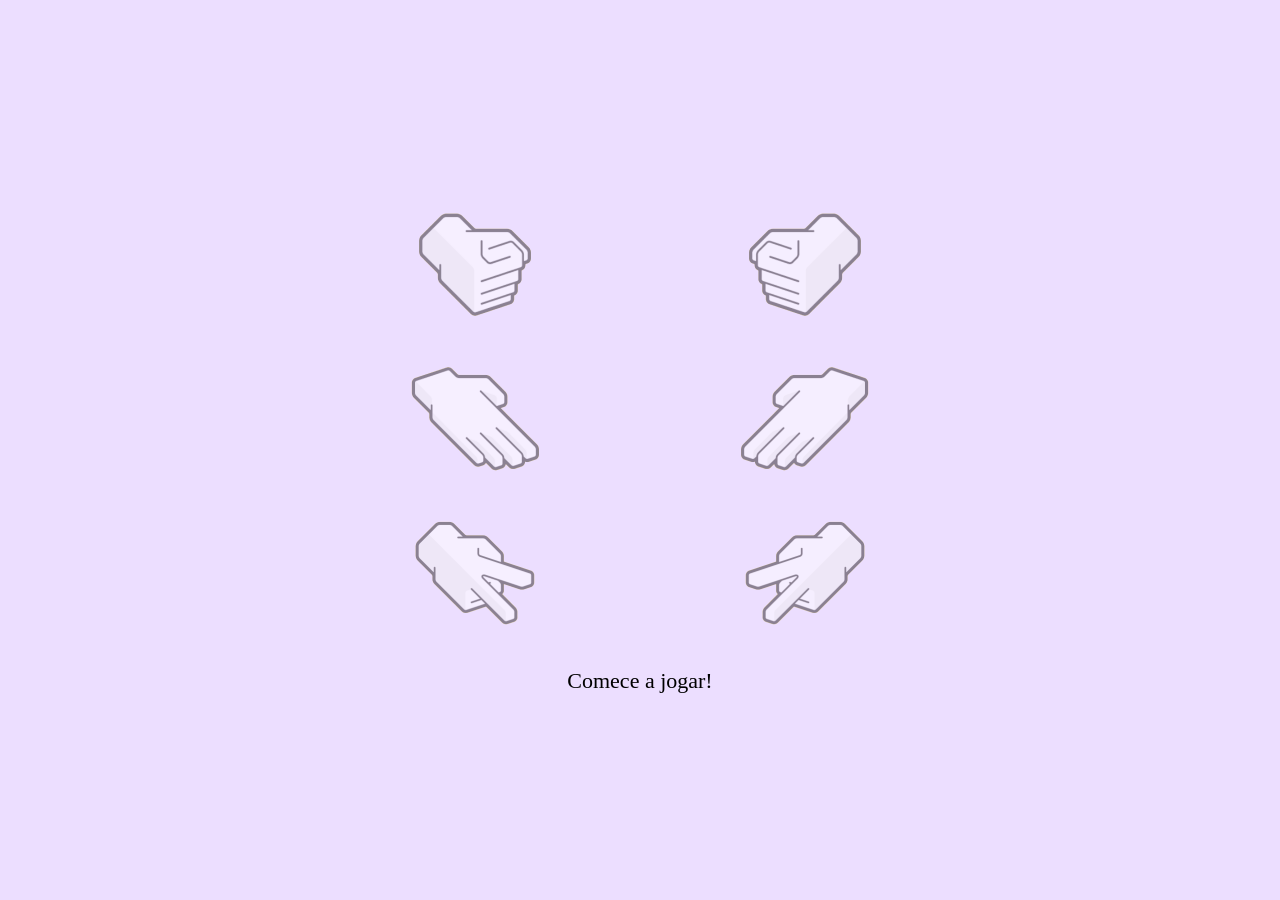
<file: JoKenPo/index.html>
<!DOCTYPE html>
<html lang="pt-br">

<head>
    <meta charset="UTF-8">
    <meta http-equiv="X-UA-Compatible" content="IE=edge" />
    <meta name="viewport" content="width=device-width, initial-scale=1.0">
    <title>Jogo Pedra, Papel e Tesoura</title>
    <link rel="stylesheet" href="style.css"> <!--Link css-->
</head>

<body>

    <div class="game-container">
      <div class="players-container">
         <!--Parte do Usuário-->
        <div class="player">

          <!--Opção de Pedra-->
          <div class="option" data-value="stone" data-selected="false">
            <img src="/JoKenPo/assets/stone.png" alt="pedra" />
          </div>

          <!--Opção de Papel-->
          <div class="option" data-value="paper" data-selected="false">
            <img src="/JoKenPo/assets/paper.png" alt="papel" />
          </div>

          <!--Opção de Tesoura-->
          <div class="option" data-value="scissor" data-selected="false">
            <img src="/JoKenPo/assets/scissor.png" alt="tesoura" />
          </div>
        </div>

          <!--Parte da máquina-->
        <div class="enemy">

          <!--Opção de Pedra-->
          <div class="option" data-value="stone" data-selected="false">
            <img src="/JoKenPo/assets/stone.png" alt="pedra" />
          </div>

          <!--Opção de Papel-->
          <div class="option" data-value="paper" data-selected="false">
            <img src="/JoKenPo/assets/paper.png" alt="papel" />
          </div>

          <!--Opção de Tesoura-->
          <div class="option" data-value="scissor" data-selected="false">
            <img src="/JoKenPo/assets/scissor.png" alt="tesoura" />
          </div>
        </div>
      </div>

      <div class="result-container">
        <span>Comece a jogar!</span>
      </div>
    </div>

</body>

<script src="script.js"></script> <!--Link do arquivo java script-->

</html>
</file>
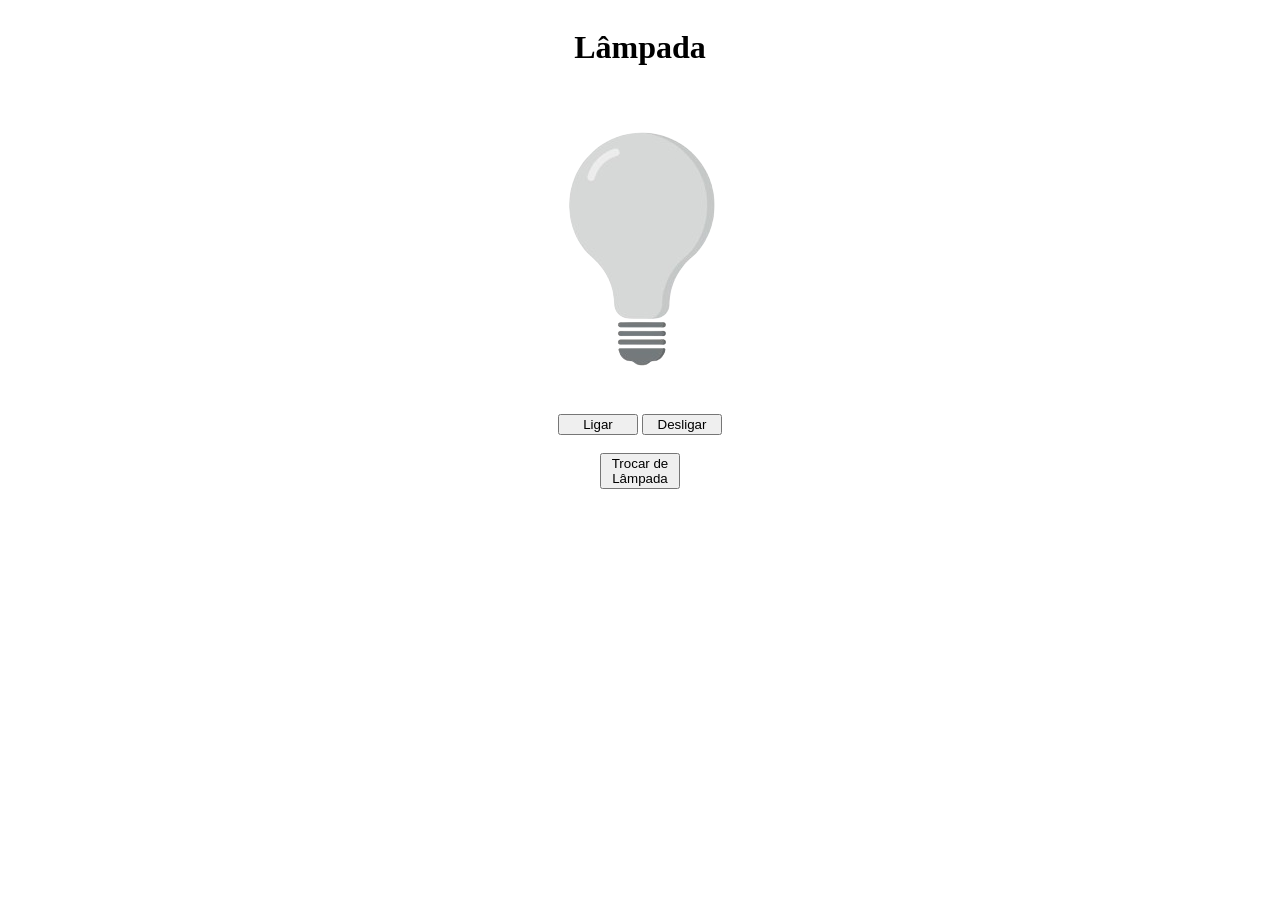
<file: Lâmpada/index.html>
<!DOCTYPE html>
<html lang="en">
<head>
    <meta charset="UTF-8">
    <meta name="viewport" content="width=device-width, initial-scale=1.0">
    <link rel="stylesheet" href="style.css"> <!--Link css-->
    <title>Lâmpada</title>
</head>
<body>

    <header>
        <h1>Lâmpada</h1>
    </header>

    <!--Começar com a lâmpada desligada-->
    <main>
      <div>
          <img src="/Lâmpada/img/lampadas_apagada.png" alt="Lâmpada" id='lamp'>
      </div>

      <!--Botao de ligar e desligar abaixo da imagem-->
      <div>
          <button id='turnOn'>Ligar</button>
          <button id='turnOff'>Desligar</button>
      </div>
      <br>

      <!--Botão de trocar de lâmpada-->
      <div>
        <button id="trocar">Trocar de Lâmpada</button>
      </div>
  </main>

    <script src="/Lâmpada/script.js"></script> <!--Link para arquivo java script-->
</body>
</html>
</file>
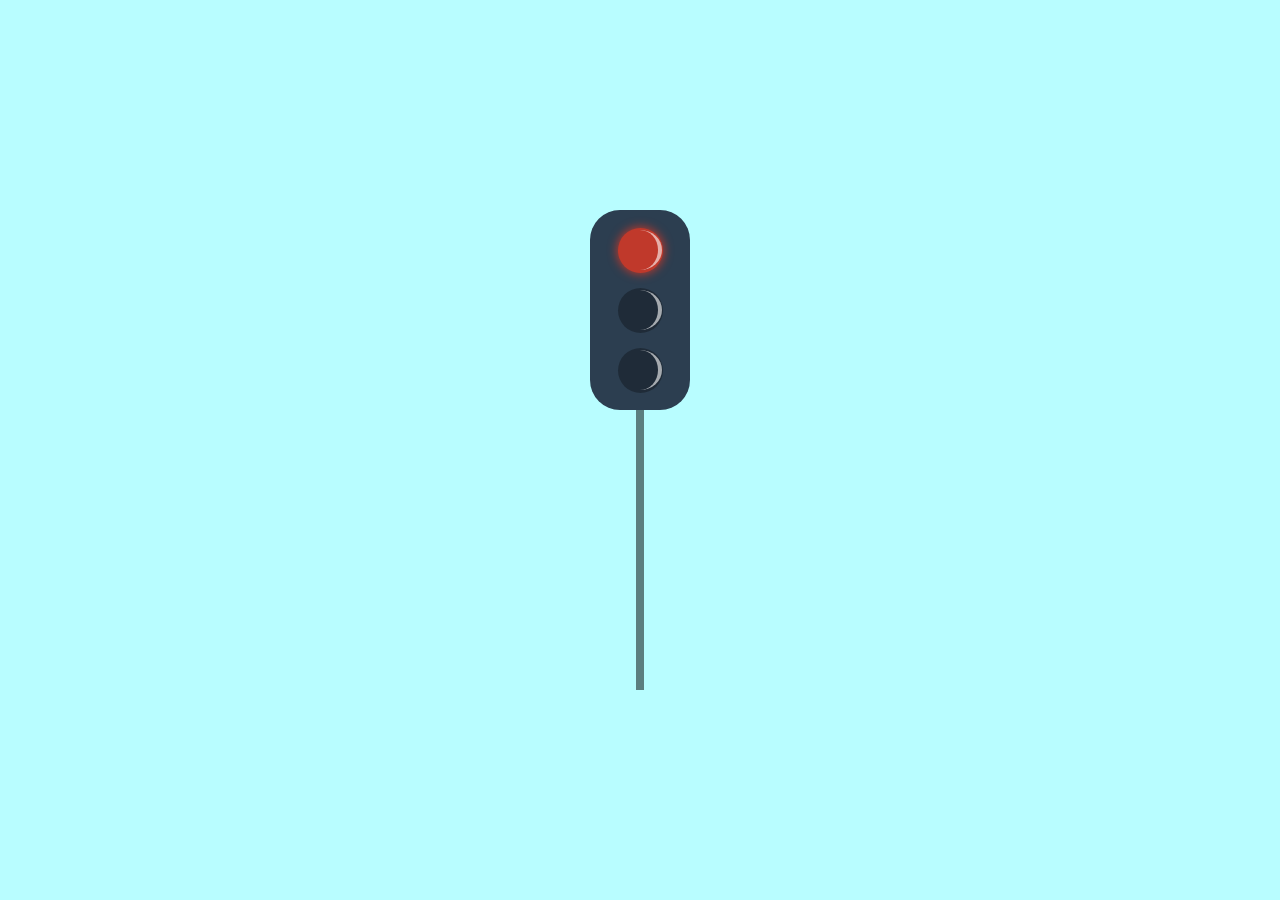
<file: Semáforo/index.html>
<!DOCTYPE html>
<html lang="pt-br">

<head>
    <meta charset="UTF-8">
    <meta http-equiv="X-UA-Compatible" content="IE=edge">
    <meta name="viewport" content="width=device-width, initial-scale=1.0">
    <title>SEMAFORO :P</title>
    <link rel="stylesheet" href="style.css">
</head>

<body>
    <div class="container">
        <div class="semaforo">
            <!--Luz vermelha-->
            <span class="luces-circulo red" color = "red"></span>

            <!--Luz amarela-->
            <span class="luces-circulo" color="yellow"></span>

            <!--Luz verde-->
            <span class="luces-circulo" color="green"></span>
        </div>
        <div class="stick"></div>
    </div>
</body>

<script src="script.js"></script>

</html>
</file>
<file: JoKenPo/style.css>
* {
    padding: 0;
    margin: 0;
    box-sizing: border-box;
    font-family: "Space Grotesk";
}

body {
    width: 100%;
    min-height: 100vh;
    display: grid;
    place-items: center;
    background-color: rgb(236, 222, 255);
}

.game-container {
    width: 100%;
    max-width: 480px;
    display: grid;
    grid-template-columns: 1fr;
}

.game-container>.players-container {
    display: grid;
    grid-template-columns: repeat(2, 1fr);
}

.game-container>.players-container>div {
    display: flex;
    flex-wrap: wrap;
    justify-content: flex-end;
}

.game-container>.players-container>.player {
    transform: rotatey(180deg);
}

.game-container>.players-container .option {
    width: 100%;
    max-width: 150px;
    opacity: 0.5;
    transition: 0.5s;
}

.game-container>.players-container>.player>.option {
    cursor: pointer;
}

.game-container>.players-container>.player>.option:hover {
    opacity: 1;
}

.game-container>.players-container .option>img {
    width: 100%;
    object-fit: contain;
}

.game-container>.result-container {
    padding: 16px;
    text-align: center;
    font-size: 22px;
    color: rgb(0, 0, 0);
}
</file>
<file: Lâmpada/style.css>
header,
main {
    display: flex;
    flex-direction: column;
    align-items: center;
}

button {
    width: 80px; 
}
</file>
<file: Semáforo/style.css>
* {
    padding: 0;
    margin: 0;
    box-sizing: border-box;
}

body {
    width: 100%;
    min-height: 100vh;
    display: grid;
    place-items: center;
    background-color: #b8fdff;
}

.container {
    display: grid;
    place-items: center;
}

.semaforo {
    width: 100px;
    height: 200px;
    border-radius: 30px;
    display: grid;
    place-items: center;
    background-color: #2c3e50;
    padding: 10px;
}

.luces-circulo {
    display: block;
    width: 45px;
    height: 45px;
    border-radius: 50%;
    background-color: rgb(0, 0, 0, 0.3);
    position: relative;
}

.luces-circulo::after {
    content: '';
    position: absolute;
    width: 40px;
    height: 40px;
    border-radius: 50%;
    border-right: 4px solid rgb(255, 255, 255, 0.6);
    top: 5%;
}

.stick {
    width: 8px;
    height: 280px;
    background-color: rgb(0, 0, 0, 0.5);
}

.floor {
    width: 300px;
    height: 1px;
    background-color: rgb(0, 0, 0, 0.5);
    box-shadow: 0 0 10px 1px #a5682a;
}

.red {
    background-color: #c0392b;
    box-shadow: 0 0 10px 1px #c0392b;
}

.yellow {
    background-color: #f1c40f;
    box-shadow: 0 0 10px 1px #f1c40f;
}

.green {
    background-color: #2ecc71;
    box-shadow: 0 0 10px 1px #2ecc71;
}
</file>
